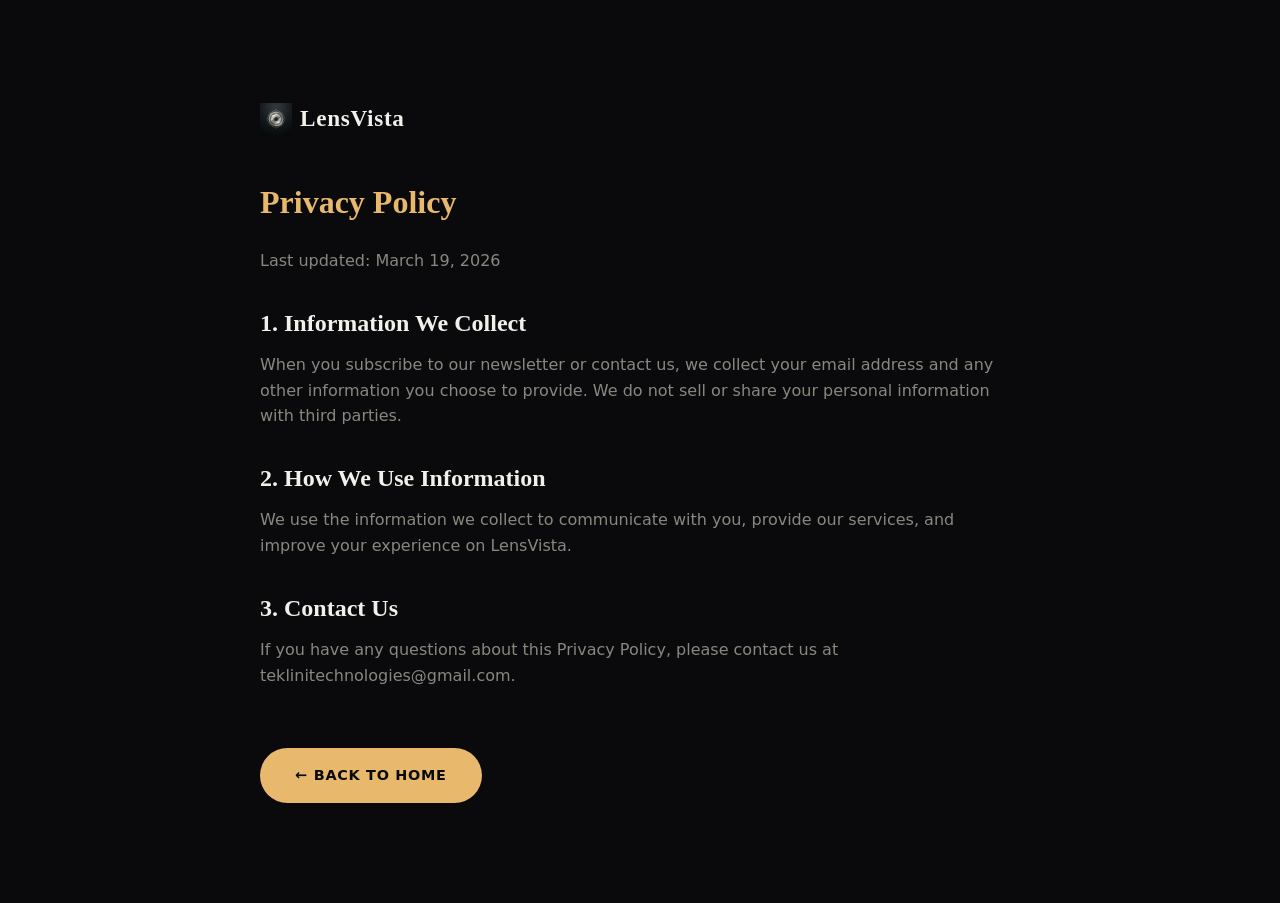
<file: privacy.html>
<!DOCTYPE html>
<html lang="en">
<head>
  <meta charset="UTF-8" />
  <meta name="viewport" content="width=device-width, initial-scale=1.0" />
  <title>Privacy Policy - LensVista</title>
  <link rel="icon" type="image/png" href="favicon.png" />
  <link rel="stylesheet" href="style.css" />
</head>
<body style="padding: 100px 20px; max-width: 800px; margin: 0 auto;">
  <div class="nav-logo" style="margin-bottom: 40px; justify-content: flex-start;">
    <a href="index.html" style="display: flex; align-items: center;">
      <img src="logo.png" alt="LensVista Logo" class="site-logo-img" style="height: 32px; width: auto; margin-right: 8px;" />
      <span class="logo-text">LensVista</span>
    </a>
  </div>
  <h1 style="font-family: var(--ff-display); color: var(--clr-gold); margin-bottom: 20px;">Privacy Policy</h1>
  <p style="color: var(--clr-text-muted); margin-bottom: 20px;">Last updated: March 19, 2026</p>
  <h2 style="font-family: var(--ff-display); margin-top: 30px; margin-bottom: 10px;">1. Information We Collect</h2>
  <p style="color: var(--clr-text-muted); margin-bottom: 20px;">When you subscribe to our newsletter or contact us, we collect your email address and any other information you choose to provide. We do not sell or share your personal information with third parties.</p>
  <h2 style="font-family: var(--ff-display); margin-top: 30px; margin-bottom: 10px;">2. How We Use Information</h2>
  <p style="color: var(--clr-text-muted); margin-bottom: 20px;">We use the information we collect to communicate with you, provide our services, and improve your experience on LensVista.</p>
  <h2 style="font-family: var(--ff-display); margin-top: 30px; margin-bottom: 10px;">3. Contact Us</h2>
  <p style="color: var(--clr-text-muted); margin-bottom: 20px;">If you have any questions about this Privacy Policy, please contact us at teklinitechnologies@gmail.com.</p>
  <a href="index.html" class="btn-subscribe" style="display: inline-block; margin-top: 40px;">&larr; Back to Home</a>
</body>
</html>
</file>
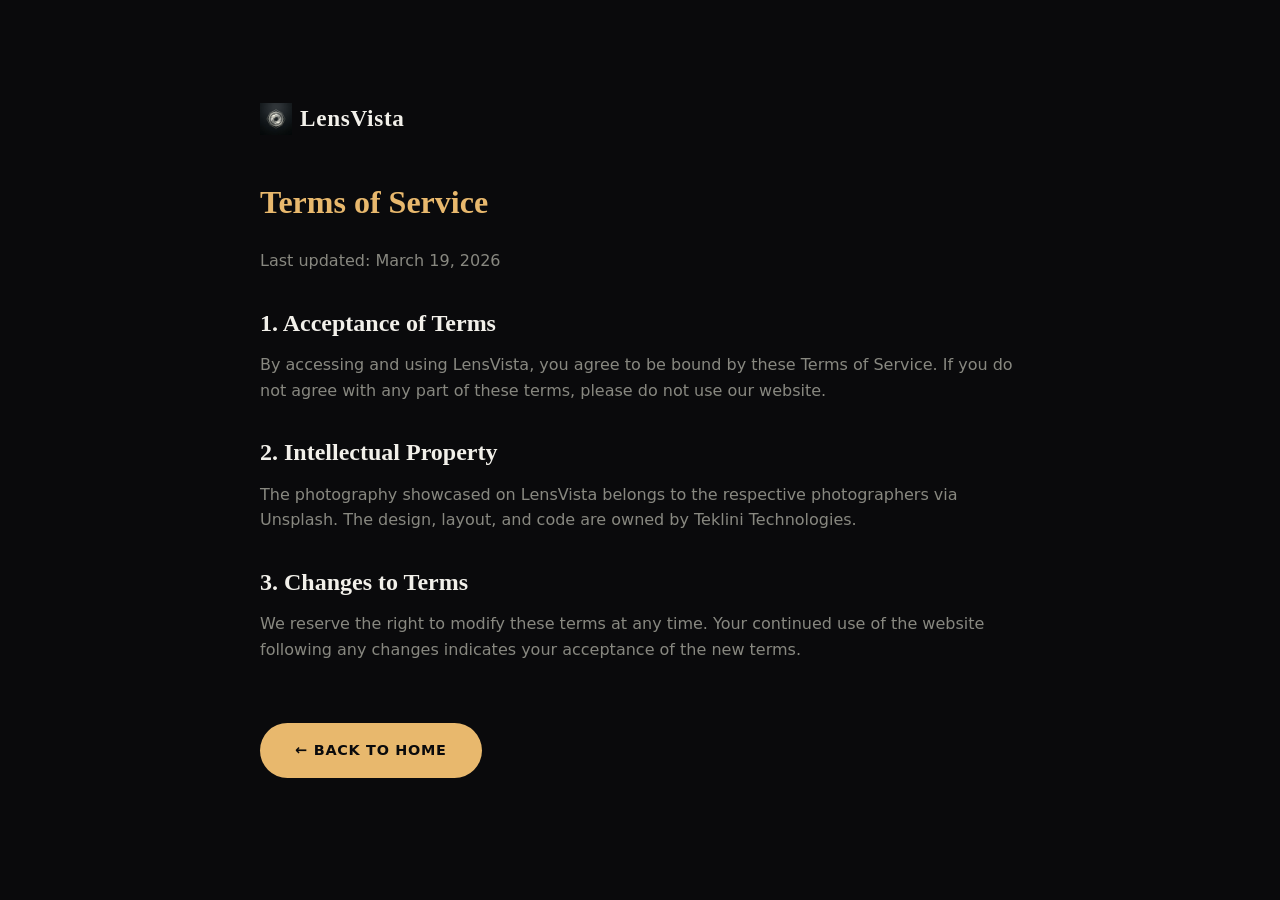
<file: terms.html>
<!DOCTYPE html>
<html lang="en">
<head>
  <meta charset="UTF-8" />
  <meta name="viewport" content="width=device-width, initial-scale=1.0" />
  <title>Terms of Service - LensVista</title>
  <link rel="icon" type="image/png" href="favicon.png" />
  <link rel="stylesheet" href="style.css" />
</head>
<body style="padding: 100px 20px; max-width: 800px; margin: 0 auto;">
  <div class="nav-logo" style="margin-bottom: 40px; justify-content: flex-start;">
    <a href="index.html" style="display: flex; align-items: center;">
      <img src="logo.png" alt="LensVista Logo" class="site-logo-img" style="height: 32px; width: auto; margin-right: 8px;" />
      <span class="logo-text">LensVista</span>
    </a>
  </div>
  <h1 style="font-family: var(--ff-display); color: var(--clr-gold); margin-bottom: 20px;">Terms of Service</h1>
  <p style="color: var(--clr-text-muted); margin-bottom: 20px;">Last updated: March 19, 2026</p>
  <h2 style="font-family: var(--ff-display); margin-top: 30px; margin-bottom: 10px;">1. Acceptance of Terms</h2>
  <p style="color: var(--clr-text-muted); margin-bottom: 20px;">By accessing and using LensVista, you agree to be bound by these Terms of Service. If you do not agree with any part of these terms, please do not use our website.</p>
  <h2 style="font-family: var(--ff-display); margin-top: 30px; margin-bottom: 10px;">2. Intellectual Property</h2>
  <p style="color: var(--clr-text-muted); margin-bottom: 20px;">The photography showcased on LensVista belongs to the respective photographers via Unsplash. The design, layout, and code are owned by Teklini Technologies.</p>
  <h2 style="font-family: var(--ff-display); margin-top: 30px; margin-bottom: 10px;">3. Changes to Terms</h2>
  <p style="color: var(--clr-text-muted); margin-bottom: 20px;">We reserve the right to modify these terms at any time. Your continued use of the website following any changes indicates your acceptance of the new terms.</p>
  <a href="index.html" class="btn-subscribe" style="display: inline-block; margin-top: 40px;">&larr; Back to Home</a>
</body>
</html>
</file>
<file: style.css>
/* ============================================================
   LensVista — style.css
   Design system, layout, and component styles.
   Aesthetic: Dark cinematic editorial / luxury travel magazine.
   ============================================================ */

/* ---------- CSS CUSTOM PROPERTIES (Design Tokens) ---------- */

:root {
  /* Colour Palette */
  --clr-base:        #0a0a0c;
  --clr-surface:     #111115;
  --clr-surface-2:   #18181e;
  --clr-border:      rgba(255,255,255,0.08);
  --clr-gold:        #e8b86d;
  --clr-gold-dark:   #c4943a;
  --clr-teal:        #6b9fa8;
  --clr-text:        #f2f0ea;
  --clr-text-muted:  #888880;
  --clr-text-faint:  #555550;
  --clr-white:       #ffffff;

  /* Typography */
  --ff-display: 'Cormorant Garamond', Georgia, serif;
  --ff-ui:      'DM Sans', system-ui, sans-serif;

  /* Spacing Scale */
  --sp-xs:  0.5rem;   /*  8px */
  --sp-sm:  1rem;     /* 16px */
  --sp-md:  1.5rem;   /* 24px */
  --sp-lg:  2.5rem;   /* 40px */
  --sp-xl:  4rem;     /* 64px */
  --sp-2xl: 6rem;     /* 96px */

  /* Borders */
  --radius-sm:  6px;
  --radius:     12px;
  --radius-lg:  20px;
  --radius-pill: 999px;

  /* Shadows */
  --shadow-sm:  0 2px 12px rgba(0,0,0,0.3);
  --shadow-md:  0 8px 32px rgba(0,0,0,0.45);
  --shadow-lg:  0 20px 64px rgba(0,0,0,0.6);
  --shadow-gold: 0 0 32px rgba(232,184,109,0.2);

  /* Transitions */
  --ease:       cubic-bezier(0.4, 0, 0.2, 1);
  --duration:   0.35s;
  --transition: var(--duration) var(--ease);

  /* Slider */
  --slider-height: 100vh;
  --slider-height-min: 600px;
  --progress-duration: 6s;
}

/* ---------- RESET ---------- */

*,
*::before,
*::after {
  box-sizing: border-box;
  margin: 0;
  padding: 0;
}

html {
  scroll-behavior: smooth;
  font-size: 16px;
  -webkit-text-size-adjust: 100%;
}

body {
  font-family: var(--ff-ui);
  background-color: var(--clr-base);
  color: var(--clr-text);
  overflow-x: hidden;
  line-height: 1.6;
  -webkit-font-smoothing: antialiased;
  -moz-osx-font-smoothing: grayscale;
}

img {
  display: block;
  max-width: 100%;
  height: auto;
}

a {
  color: inherit;
  text-decoration: none;
}

ul, ol {
  list-style: none;
}

button {
  cursor: pointer;
  font-family: inherit;
}

/* ---------- SKIP LINK (accessibility) ---------- */

.skip-link {
  position: absolute;
  top: -100%;
  left: 1rem;
  background: var(--clr-gold);
  color: var(--clr-base);
  padding: 0.5rem 1rem;
  border-radius: var(--radius-sm);
  font-family: var(--ff-ui);
  font-size: 0.85rem;
  font-weight: 500;
  z-index: 9999;
  transition: top var(--transition);
}

.skip-link:focus {
  top: 1rem;
}

/* ---------- SCREEN READER ONLY ---------- */

.sr-only {
  position: absolute;
  width: 1px;
  height: 1px;
  padding: 0;
  margin: -1px;
  overflow: hidden;
  clip: rect(0, 0, 0, 0);
  white-space: nowrap;
  border: 0;
}

/* ---------- LAYOUT HELPERS ---------- */

.container {
  max-width: 1200px;
  margin: 0 auto;
  padding: 0 2rem;
}

.section {
  padding: var(--sp-2xl) 0;
}

/* ---------- TYPOGRAPHY HELPERS ---------- */

.section-tag {
  display: inline-block;
  font-family: var(--ff-ui);
  font-size: 0.72rem;
  font-weight: 500;
  letter-spacing: 0.2em;
  text-transform: uppercase;
  color: var(--clr-gold);
  margin-bottom: var(--sp-sm);
}

.section-title {
  font-family: var(--ff-display);
  font-size: clamp(2.4rem, 4.5vw, 3.6rem);
  font-weight: 600;
  line-height: 1.1;
  color: var(--clr-text);
  margin-bottom: var(--sp-sm);
}

.section-title em {
  font-style: italic;
  color: var(--clr-gold);
}

.section-sub {
  font-size: 1.05rem;
  color: var(--clr-text-muted);
  max-width: 480px;
}

.section-header {
  text-align: center;
  margin-bottom: var(--sp-xl);
}

.section-header .section-sub {
  margin: 0 auto;
}

/* ---------- NAVBAR ---------- */

.site-header {
  position: fixed;
  top: 0;
  left: 0;
  right: 0;
  z-index: 200;
  pointer-events: none;
  animation: navSlideDown 0.8s 0.2s var(--ease) both;
}

.navbar {
  max-width: 100%;
  padding: 1.4rem 2.5rem;
  display: flex;
  align-items: center;
  justify-content: space-between;
  background: linear-gradient(to bottom, rgba(10,10,12,0.85) 0%, transparent 100%);
  pointer-events: all;
  transition: background var(--transition), padding var(--transition);
}

.navbar.scrolled {
  background: rgba(10,10,12,0.96);
  padding-top: 1rem;
  padding-bottom: 1rem;
  backdrop-filter: blur(12px);
  -webkit-backdrop-filter: blur(12px);
  border-bottom: 1px solid var(--clr-border);
}

.nav-logo {
  display: flex;
  align-items: center;
  gap: 0.5rem;
  font-family: var(--ff-display);
  font-size: 1.45rem;
  font-weight: 600;
  letter-spacing: 0.03em;
  color: var(--clr-text);
  transition: opacity var(--transition);
}

.nav-logo:hover { opacity: 0.85; }

.logo-icon {
  color: var(--clr-gold);
  font-size: 1rem;
}

.nav-links {
  display: flex;
  align-items: center;
  gap: 2.2rem;
}

.nav-links a {
  font-family: var(--ff-ui);
  font-size: 0.88rem;
  font-weight: 400;
  color: rgba(242,240,234,0.75);
  letter-spacing: 0.04em;
  transition: color var(--transition);
  position: relative;
}

.nav-links a::after {
  content: '';
  position: absolute;
  bottom: -3px;
  left: 0;
  width: 0;
  height: 1px;
  background: var(--clr-gold);
  transition: width var(--transition);
}

.nav-links a:hover {
  color: var(--clr-text);
}

.nav-links a:hover::after {
  width: 100%;
}

.nav-cta {
  background: rgba(232,184,109,0.12) !important;
  border: 1px solid rgba(232,184,109,0.35) !important;
  color: var(--clr-gold) !important;
  padding: 0.5rem 1.3rem;
  border-radius: var(--radius-pill);
  transition: background var(--transition), border-color var(--transition) !important;
}

.nav-cta:hover {
  background: rgba(232,184,109,0.22) !important;
  border-color: var(--clr-gold) !important;
}

.nav-cta::after { display: none !important; }

/* Hamburger */
.hamburger {
  display: none;
  flex-direction: column;
  gap: 5px;
  background: none;
  border: none;
  padding: 4px;
  z-index: 201;
}

.bar {
  display: block;
  width: 22px;
  height: 1.5px;
  background: var(--clr-text);
  border-radius: 2px;
  transition: transform var(--transition), opacity var(--transition);
}

.hamburger[aria-expanded="true"] .bar:nth-child(1) {
  transform: translateY(6.5px) rotate(45deg);
}
.hamburger[aria-expanded="true"] .bar:nth-child(2) {
  opacity: 0;
  transform: scaleX(0);
}
.hamburger[aria-expanded="true"] .bar:nth-child(3) {
  transform: translateY(-6.5px) rotate(-45deg);
}

/* Mobile menu */
.mobile-menu {
  position: fixed;
  inset: 0;
  background: rgba(10,10,12,0.97);
  backdrop-filter: blur(12px);
  display: flex;
  align-items: center;
  justify-content: center;
  opacity: 0;
  pointer-events: none;
  transition: opacity var(--transition);
  z-index: 199;
}

.mobile-menu.open {
  opacity: 1;
  pointer-events: all;
}

.mobile-menu ul {
  display: flex;
  flex-direction: column;
  align-items: center;
  gap: 2.5rem;
}

.mobile-menu ul a {
  font-family: var(--ff-display);
  font-size: 2.2rem;
  font-weight: 400;
  color: var(--clr-text);
  letter-spacing: 0.04em;
  transition: color var(--transition);
}

.mobile-menu ul a:hover {
  color: var(--clr-gold);
}

/* ---------- SLIDER SECTION ---------- */

.slider-section {
  position: relative;
  width: 100%;
  height: var(--slider-height);
  min-height: var(--slider-height-min);
  overflow: hidden;
  background: var(--clr-base);
  user-select: none;
  touch-action: pan-y;
}

/* ---- PROGRESS BAR ---- */

.progress-bar {
  position: absolute;
  top: 0;
  left: 0;
  right: 0;
  height: 2px;
  background: rgba(255,255,255,0.08);
  z-index: 20;
}

.progress-fill {
  height: 100%;
  width: 0;
  background: linear-gradient(90deg, var(--clr-teal), var(--clr-gold));
  border-radius: 0 2px 2px 0;
  /* Animation applied by JS */
}

.progress-fill.running {
  animation: progressRun var(--progress-duration) linear forwards;
}

/* ---- SLIDE COUNTER ---- */

.slide-counter {
  position: absolute;
  top: 5.5rem;
  right: 2.5rem;
  z-index: 20;
  display: flex;
  align-items: baseline;
  gap: 0.3rem;
  font-family: var(--ff-ui);
}

.counter-current {
  font-size: 1.6rem;
  font-weight: 300;
  color: var(--clr-text);
  line-height: 1;
}

.counter-divider {
  font-size: 0.7rem;
  color: var(--clr-text-muted);
  letter-spacing: 0.1em;
}

.counter-total {
  font-size: 0.9rem;
  font-weight: 300;
  color: var(--clr-text-muted);
}

/* ---- AUTO-PLAY TOGGLE ---- */

.autoplay-toggle {
  position: absolute;
  top: 5.2rem;
  right: 8rem;
  z-index: 20;
  width: 36px;
  height: 36px;
  border-radius: 50%;
  background: rgba(255,255,255,0.07);
  border: 1px solid rgba(255,255,255,0.12);
  color: var(--clr-text);
  font-size: 0.7rem;
  display: flex;
  align-items: center;
  justify-content: center;
  transition: background var(--transition), border-color var(--transition);
}

.autoplay-toggle:hover {
  background: rgba(255,255,255,0.14);
  border-color: var(--clr-gold);
}

/* ---- SLIDES TRACK ---- */

.slides-track {
  position: absolute;
  inset: 0;
}

/* ---- INDIVIDUAL SLIDE ---- */

.slide {
  position: absolute;
  inset: 0;
  opacity: 0;
  pointer-events: none;
  z-index: 1;
  will-change: opacity, transform;
}

.slide.active {
  opacity: 1;
  pointer-events: all;
  z-index: 2;
}

/* Background image layer */
.slide-bg {
  position: absolute;
  inset: -5%;       /* Slight overflow for parallax/zoom headroom */
  background-size: cover;
  background-position: center;
  background-repeat: no-repeat;
  will-change: transform;
}

/* Gradient overlay */
.slide-overlay {
  position: absolute;
  inset: 0;
  background: linear-gradient(
    110deg,
    rgba(10,10,12,0.82) 0%,
    rgba(10,10,12,0.55) 45%,
    rgba(10,10,12,0.15) 100%
  );
  z-index: 1;
}

/* Slide text content */
.slide-content {
  position: absolute;
  z-index: 2;
  bottom: 14%;
  left: 7%;
  max-width: 600px;
}

.slide-category {
  display: inline-block;
  font-family: var(--ff-ui);
  font-size: 0.72rem;
  font-weight: 500;
  letter-spacing: 0.22em;
  text-transform: uppercase;
  color: var(--clr-gold);
  margin-bottom: 1rem;
  opacity: 0;  /* Driven by animation class */
}

.slide-title {
  font-family: var(--ff-display);
  font-size: clamp(3.2rem, 7vw, 6rem);
  font-weight: 600;
  line-height: 1.0;
  color: var(--clr-white);
  margin-bottom: 1.2rem;
  opacity: 0;
}

.slide-title em {
  font-style: italic;
  font-weight: 300;
  color: rgba(242,240,234,0.8);
}

.slide-description {
  font-family: var(--ff-ui);
  font-size: clamp(0.9rem, 1.5vw, 1.05rem);
  font-weight: 300;
  line-height: 1.75;
  color: rgba(242,240,234,0.72);
  max-width: 440px;
  margin-bottom: 2rem;
  opacity: 0;
}

.slide-cta {
  display: inline-flex;
  align-items: center;
  gap: 0.5rem;
  font-family: var(--ff-ui);
  font-size: 0.85rem;
  font-weight: 500;
  letter-spacing: 0.08em;
  text-transform: uppercase;
  color: var(--clr-white);
  border: 1px solid rgba(255,255,255,0.35);
  padding: 0.75rem 1.8rem;
  border-radius: var(--radius-pill);
  opacity: 0;
  transition: background var(--transition), border-color var(--transition), color var(--transition);
}

.slide-cta:hover {
  background: var(--clr-gold);
  border-color: var(--clr-gold);
  color: var(--clr-base);
}

/* ---- NAVIGATION ARROWS ---- */

.slider-nav {
  position: absolute;
  inset: 0;
  pointer-events: none;
  z-index: 10;
  display: flex;
  align-items: center;
  justify-content: space-between;
  padding: 0 1.5rem;
}

.nav-arrow {
  pointer-events: all;
  width: 52px;
  height: 52px;
  border-radius: 50%;
  background: rgba(10,10,12,0.5);
  border: 1px solid rgba(255,255,255,0.12);
  color: var(--clr-text);
  display: flex;
  align-items: center;
  justify-content: center;
  transition:
    background var(--transition),
    border-color var(--transition),
    transform var(--transition);
  backdrop-filter: blur(6px);
  -webkit-backdrop-filter: blur(6px);
}

.nav-arrow svg {
  width: 20px;
  height: 20px;
}

.nav-arrow:hover {
  background: rgba(232,184,109,0.18);
  border-color: var(--clr-gold);
  color: var(--clr-gold);
  transform: scale(1.08);
}

.nav-arrow:active {
  transform: scale(0.95);
}

/* ---- DOT INDICATORS ---- */

.slide-indicators {
  position: absolute;
  bottom: 5rem;
  left: 50%;
  transform: translateX(-50%);
  z-index: 10;
  display: flex;
  align-items: center;
  gap: 0.6rem;
}

.indicator {
  position: relative;
  width: 28px;
  height: 3px;
  background: rgba(255,255,255,0.2);
  border: none;
  border-radius: 2px;
  padding: 0;
  overflow: hidden;
  transition: width var(--transition), background var(--transition);
}

.indicator::after {
  content: '';
  position: absolute;
  top: 0;
  left: 0;
  height: 100%;
  width: 0;
  background: var(--clr-gold);
  border-radius: 2px;
}

.indicator.active {
  width: 48px;
  background: rgba(232,184,109,0.25);
}

.indicator.active::after {
  animation: indicatorFill var(--progress-duration) linear forwards;
}

/* ---- THUMBNAIL STRIP ---- */

.thumbnail-strip {
  position: absolute;
  bottom: 1.2rem;
  left: 50%;
  transform: translateX(-50%);
  z-index: 10;
  display: flex;
  gap: 0.6rem;
  align-items: flex-end;
}

.thumbnail {
  width: 68px;
  height: 44px;
  border-radius: var(--radius-sm);
  overflow: hidden;
  border: 2px solid transparent;
  padding: 0;
  background: none;
  position: relative;
  transition:
    border-color var(--transition),
    transform var(--transition),
    height var(--transition);
  opacity: 0.55;
  transition: opacity var(--transition), transform var(--transition), border-color var(--transition);
}

.thumbnail img {
  width: 100%;
  height: 100%;
  object-fit: cover;
  pointer-events: none;
}

.thumb-label {
  position: absolute;
  bottom: 0;
  left: 0;
  right: 0;
  background: linear-gradient(to top, rgba(0,0,0,0.8), transparent);
  font-family: var(--ff-ui);
  font-size: 0.58rem;
  letter-spacing: 0.06em;
  color: rgba(255,255,255,0.85);
  padding: 0.35rem 0.3rem 0.2rem;
  text-align: center;
  opacity: 0;
  transition: opacity var(--transition);
}

.thumbnail:hover,
.thumbnail.active {
  opacity: 1;
  transform: translateY(-3px);
  border-color: var(--clr-gold);
}

.thumbnail:hover .thumb-label,
.thumbnail.active .thumb-label {
  opacity: 1;
}

/* ---- KEYBOARD HINT ---- */

.keyboard-hint {
  position: absolute;
  bottom: 1.5rem;
  right: 2.5rem;
  z-index: 10;
  font-family: var(--ff-ui);
  font-size: 0.68rem;
  letter-spacing: 0.1em;
  color: rgba(255,255,255,0.28);
  display: flex;
  align-items: center;
  gap: 0.5rem;
  pointer-events: none;
}

.hint-divider {
  opacity: 0.4;
}

/* ---------- COLLECTIONS SECTION ---------- *//* ============================================================
   7. COLLECTIONS (Directory Previews)
============================================================ */
.collections-section {
  padding-bottom: 2rem;
}
.collections-grid {
  display: grid;
  grid-template-columns: repeat(auto-fit, minmax(280px, 1fr));
  gap: 24px;
}
.collection-card {
  position: relative;
  aspect-ratio: 3/4;
  border-radius: var(--radius);
  overflow: hidden;
  border: 1px solid var(--clr-border);
  cursor: pointer;
  background: var(--clr-surface);
  transition: transform 0.5s var(--ease), border-color 0.4s ease;
}
.collection-card:hover {
  transform: translateY(-8px);
  border-color: var(--clr-gold);
}
.collection-img {
  position: absolute;
  inset: 0;
  z-index: 1;
}
.collection-img img {
  width: 100%;
  height: 100%;
  object-fit: cover;
  transition: transform 0.8s var(--ease), filter 0.5s ease;
  filter: brightness(0.6) saturate(0.8);
}
.collection-card:hover .collection-img img {
  transform: scale(1.08);
  filter: brightness(0.9) saturate(1.1);
}
.collection-info {
  position: absolute;
  bottom: 0;
  left: 0;
  right: 0;
  padding: 40px 24px 24px;
  background: linear-gradient(
    to top,
    rgba(10, 10, 12, 0.95) 0%,
    rgba(10, 10, 12, 0) 100%
  );
  z-index: 2;
}
.collection-info h3 {
  font-family: var(--ff-display);
  font-size: 1.8rem;
  color: var(--clr-white);
  line-height: 1.1;
  margin-bottom: 4px;
}
.collection-info span {
  font-size: 0.75rem;
  text-transform: uppercase;
  letter-spacing: 0.1em;
  color: var(--clr-gold);
}

/* ============================================================
   8. CINEMATIC MOTION GALLERY
============================================================ */
.motion-grid {
  display: grid;
  grid-template-columns: repeat(auto-fit, minmax(300px, 1fr));
  gap: 2rem;
}
.motion-card {
  position: relative;
  aspect-ratio: 9/16;
  border-radius: var(--radius);
  overflow: hidden;
  border: 1px solid var(--clr-border);
  transition: transform 0.6s var(--ease), box-shadow 0.6s var(--ease);
  cursor: crosshair;
  background: var(--clr-surface);
}
.motion-card:hover {
  transform: translateY(-10px);
  box-shadow: 0 20px 40px rgba(0,0,0,0.6);
  border-color: var(--clr-gold);
}
.motion-vid {
  position: absolute;
  top: 0;
  left: 0;
  width: 100%;
  height: 100%;
  object-fit: cover;
  z-index: 1;
  transition: filter 0.6s var(--ease), transform 0.8s var(--ease);
  filter: brightness(0.65) saturate(0.8);
}
.motion-card:hover .motion-vid {
  filter: brightness(0.85) saturate(1.1);
  transform: scale(1.05);
}
.motion-info {
  position: absolute;
  bottom: 0;
  left: 0;
  right: 0;
  padding: 4rem 2rem 2rem;
  background: linear-gradient(to top, rgba(10,10,12,0.95) 0%, rgba(10,10,12,0) 100%);
  z-index: 2;
  display: flex;
  flex-direction: column;
  justify-content: flex-end;
}

/* ============================================================
   9. CONTINUOUS STORIES MARQUEE
============================================================ */
.stories-marquee-wrapper {
  overflow: hidden;
  width: 100%;
  position: relative;
  /* Smooth fade at the edges */
  mask-image: linear-gradient(to right, transparent, black 10%, black 90%, transparent);
  -webkit-mask-image: linear-gradient(to right, transparent, black 10%, black 90%, transparent);
  padding: 1rem 0 2rem;
}

.stories-track {
  display: flex;
  gap: 2rem;
  width: max-content;
  animation: scrollMarquee 45s linear infinite;
  will-change: transform;
}

.stories-track:hover {
  animation-play-state: paused;
}

@keyframes scrollMarquee {
  0% {
    transform: translateX(0);
  }
  100% {
    /* Since we duplicate the exact track of 6 items (5 stories + 1 quote component) 
       inside the flexbox, we move left by exactly half the total width plus half the gap 
       to create a seamless loop visually. */
    transform: translateX(calc(-50% - 1rem));
  }
}

.story-card {
  width: 380px;
  flex-shrink: 0;
  background: rgba(255,255,255,0.03);
  padding: 2rem;
  border-radius: var(--radius);
  border: 1px solid var(--clr-border);
  transition: transform 0.4s var(--ease), border-color 0.4s var(--ease);
  cursor: grab;
}

.story-card:hover {
  transform: translateY(-8px);
  border-color: var(--clr-gold);
  box-shadow: 0 10px 30px rgba(0,0,0,0.5);
}

.story-card:active {
  cursor: grabbing;
}

/* ============================================================
   10. SITE FOOTER
============================================================ */
.site-footer {
  background: var(--clr-surface-2);
  border-top: 1px solid var(--clr-border);
  padding: 5rem 0 3rem;
  font-family: var(--ff-ui);
}
.footer-top {
  display: flex;
  flex-wrap: wrap;
  gap: 3rem;
  justify-content: space-between;
  border-bottom: 1px solid rgba(255,255,255,0.05);
  padding-bottom: 3rem;
  margin-bottom: 2rem;
}
.footer-brand {
  max-width: 320px;
}
.brand-tagline {
  color: var(--clr-text-muted);
  font-size: 0.9rem;
  line-height: 1.6;
  margin-top: 1.2rem;
}
.footer-nav {
  display: flex;
  gap: 5rem;
  flex-wrap: wrap;
}
.footer-col h4 {
  color: var(--clr-white);
  font-family: var(--ff-display);
  font-size: 1.25rem;
  margin-bottom: 1.2rem;
}
.footer-col a {
  display: block;
  color: var(--clr-text-muted);
  text-decoration: none;
  margin-bottom: 0.8rem;
  font-size: 0.9rem;
  transition: color 0.3s ease;
}
.footer-col a:hover {
  color: var(--clr-gold);
}
.footer-bottom {
  display: flex;
  flex-wrap: wrap;
  justify-content: space-between;
  align-items: flex-end;
  gap: 2rem;
}
.footer-copyright {
  color: var(--clr-text-muted);
  font-size: 0.85rem;
  line-height: 1.6;
}
.footer-sponsor {
  text-align: right;
  max-width: 300px;
}
@media (max-width: 768px) {
  .footer-bottom {
    flex-direction: column;
    align-items: flex-start;
  }
  .footer-sponsor {
    text-align: left;
  }
}

.collection-info h3 {
  font-family: var(--ff-display);
  font-size: 1.25rem;
  font-weight: 600;
  color: var(--clr-white);
  margin-bottom: 0.25rem;
}

.collection-info span {
  font-family: var(--ff-ui);
  font-size: 0.78rem;
  color: rgba(255,255,255,0.5);
  letter-spacing: 0.08em;
}

/* ---------- ABOUT SECTION ---------- */

.about-section {
  background: var(--clr-base);
}

.about-inner {
  display: grid;
  grid-template-columns: 1fr 1fr;
  gap: 6rem;
  align-items: center;
}

.about-text .section-title {
  margin-bottom: 1.4rem;
}

.about-text p {
  font-size: 1rem;
  color: var(--clr-text-muted);
  line-height: 1.8;
  margin-bottom: 1rem;
}

.about-stats {
  display: flex;
  flex-direction: column;
  gap: 2rem;
  padding-left: 2rem;
  border-left: 1px solid var(--clr-border);
}

.stat-item {
  display: flex;
  flex-direction: column;
  gap: 0.25rem;
}

.stat-n {
  font-family: var(--ff-display);
  font-size: 3.2rem;
  font-weight: 600;
  color: var(--clr-gold);
  line-height: 1;
}

.stat-l {
  font-family: var(--ff-ui);
  font-size: 0.82rem;
  letter-spacing: 0.12em;
  text-transform: uppercase;
  color: var(--clr-text-muted);
}

/* ---------- CONTACT SECTION ---------- */

.contact-section {
  background: var(--clr-surface);
  text-align: center;
}

.contact-inner {
  max-width: 600px;
  margin: 0 auto;
}

.contact-sub {
  font-size: 1rem;
  color: var(--clr-text-muted);
  line-height: 1.75;
  margin-bottom: 2.5rem;
  margin-top: 0.5rem;
}

.subscribe-form {
  display: flex;
  gap: 0.75rem;
  max-width: 480px;
  margin: 0 auto;
}

/* ---------- SIGNUP / CONTACT FORM ---------- */

.signup-form {
  max-width: 540px;
}

.form-group {
  width: 100%;
}

.form-input {
  width: 100%;
  background: rgba(255,255,255,0.04);
  border: 1px solid var(--clr-border);
  border-radius: var(--radius-sm);
  padding: 0.9rem 1.2rem;
  font-family: var(--ff-ui);
  font-size: 0.95rem;
  color: var(--clr-white);
  outline: none;
  transition: border-color 0.3s ease, background 0.3s ease;
  display: block;
}

.form-input:focus {
  border-color: var(--clr-gold);
  background: rgba(255,255,255,0.08);
}

.form-input::placeholder {
  color: var(--clr-text-faint);
}

.form-error {
  display: block;
  font-size: 0.8rem;
  color: #ff6b6b;
  margin-top: 5px;
  min-height: 1em;
}

.form-success {
  color: #51cf66;
  font-family: var(--ff-ui);
  margin-top: 1.5rem;
  font-weight: 500;
}

.btn-subscribe {
  background: var(--clr-gold);
  color: var(--clr-base);
  border: none;
  border-radius: var(--radius-pill);
  padding: 1rem 2.2rem;
  font-family: var(--ff-ui);
  font-size: 0.9rem;
  font-weight: 600;
  letter-spacing: 0.05em;
  text-transform: uppercase;
  transition: background 0.3s ease, transform 0.2s ease;
  cursor: pointer;
  display: inline-block;
}

.btn-subscribe:hover {
  background: #f2c069;
  transform: translateY(-2px);
}

.btn-subscribe:disabled {
  opacity: 0.6;
  cursor: not-allowed;
}

/* ---------- FOOTER ---------- */

/* Redundant footer section removed */
.footer-inner {
  display: flex;
  flex-direction: column;
  align-items: center;
  gap: 1.4rem;
  text-align: center;
}

.footer-brand p {
  font-family: var(--ff-ui);
  font-size: 0.82rem;
  color: var(--clr-text-faint);
  margin-top: 0.4rem;
  letter-spacing: 0.08em;
}

.footer-links {
  display: flex;
  gap: 2rem;
}

.footer-links a {
  font-family: var(--ff-ui);
  font-size: 0.82rem;
  color: var(--clr-text-muted);
  letter-spacing: 0.06em;
  transition: color var(--transition);
}

.footer-links a:hover {
  color: var(--clr-gold);
}

.footer-copy {
  font-family: var(--ff-ui);
  font-size: 0.76rem;
  color: var(--clr-text-faint);
  line-height: 1.6;
}

.footer-copy a {
  color: var(--clr-gold);
}

/* ---------- FOCUS STYLES ---------- */

:focus-visible {
  outline: 2px solid var(--clr-gold);
  outline-offset: 3px;
  border-radius: 2px;
}

/* ---------- RESPONSIVE ---------- */

@media (max-width: 1100px) {
  .collections-grid {
    grid-template-columns: repeat(2, 1fr);
  }
}

@media (max-width: 860px) {
  .about-inner {
    grid-template-columns: 1fr;
    gap: 3rem;
  }

  .about-stats {
    flex-direction: row;
    padding-left: 0;
    border-left: none;
    border-top: 1px solid var(--clr-border);
    padding-top: 2rem;
    justify-content: space-around;
  }

  .stat-item {
    align-items: center;
  }

  .thumbnail-strip {
    display: none;
  }

  .slide-counter {
    top: 4.5rem;
    right: 1.5rem;
  }

  .autoplay-toggle {
    top: 4.2rem;
    right: 6rem;
  }

  .keyboard-hint {
    display: none;
  }
}

@media (max-width: 640px) {
  .nav-links {
    display: none;
  }

  .hamburger {
    display: flex;
  }

  .navbar {
    padding: 1.2rem 1.5rem;
  }

  .slide-content {
    left: 5%;
    bottom: 18%;
    max-width: 90%;
  }

  .collections-grid {
    grid-template-columns: 1fr;
    max-width: 380px;
    margin: 0 auto;
  }

  .subscribe-form {
    flex-direction: column;
  }

  .footer-links {
    flex-wrap: wrap;
    justify-content: center;
    gap: 1.2rem;
  }

  .slider-nav {
    padding: 0 0.75rem;
  }

  .nav-arrow {
    width: 42px;
    height: 42px;
  }
}

/* ---------- FLOATING WHATSAPP CTA ---------- */

.floating-whatsapp {
  position: fixed;
  bottom: 30px;
  right: 30px;
  background-color: #25d366;
  color: #ffffff;
  display: flex;
  align-items: center;
  gap: 8px;
  padding: 12px 20px;
  border-radius: 50px;
  font-family: var(--ff-ui);
  font-weight: 500;
  text-decoration: none;
  box-shadow: 0 4px 15px rgba(37, 211, 102, 0.4);
  z-index: 1000;
  transition: transform 0.3s ease, box-shadow 0.3s ease;
}

.floating-whatsapp:hover {
  transform: translateY(-5px);
  box-shadow: 0 6px 20px rgba(37, 211, 102, 0.6);
  color: #ffffff;
}
</file>
